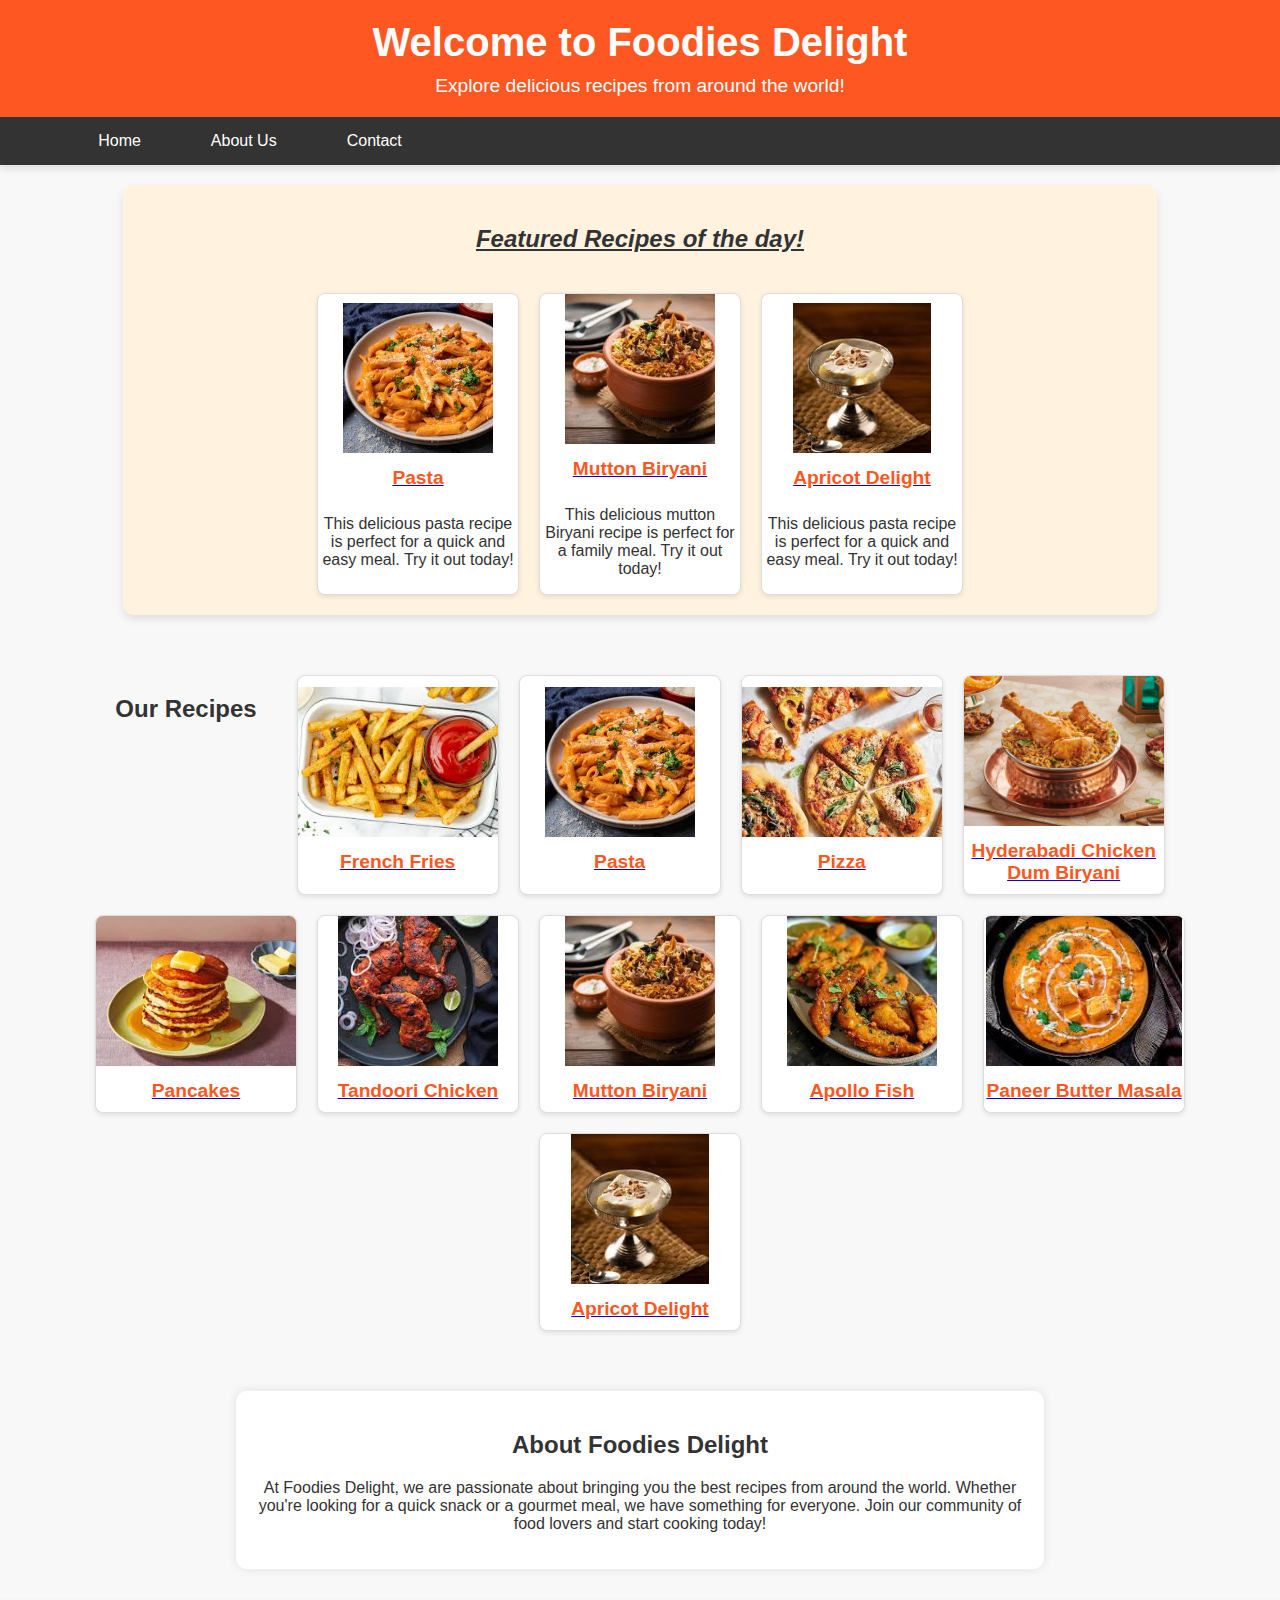
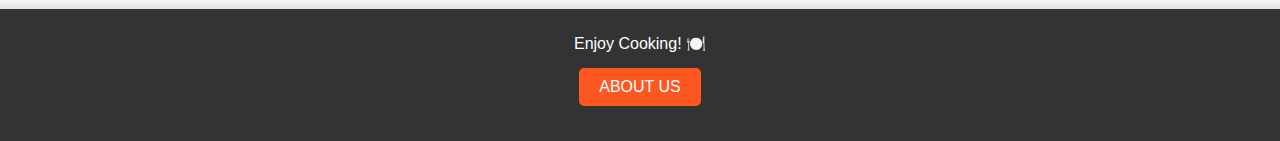
<file: index.html>
<!DOCTYPE html>
<html lang="en">
<head>
    <meta charset="UTF-8">
    <meta name="viewport" content="width=device-width, initial-scale=1.0">
    <title>Food Recipes</title>
    <link rel="stylesheet" href="style.css">
</head>
<body>
    <header>
        <h1>Welcome to Foodies Delight</h1>
        <p>Explore delicious recipes from around the world!</p>
    </header>

    <nav>
        <ul>
            <li><a href="index.html">Home</a></li>
            <li><a href="about.html">About Us</a></li>
            <li><a href="contact.html">Contact</a></li>
        </ul>
    </nav>

    <section class="featured-recipe">
        <h2><b><i><u>Featured Recipes of the day!</u></i></b></h2>
        <div class="recipe-item">
            <a href="pasta.html">
                <img src="pasta.jpeg" alt="Pasta">
                <h2>Pasta</h2>
            </a>
            <p>This delicious pasta recipe is perfect for a quick and easy meal. Try it out today!</p>
        </div>
        <div class="recipe-item">
            <a href="muttonbiryani.html">
                <img src="muttonbiryani.jpeg" alt="Mutton Biryani">
                <h2>Mutton Biryani</h2>
            </a>
            <p>This delicious mutton Biryani recipe is perfect for a family meal. Try it out today!</p>
        </div>
        <div class="recipe-item">
            <a href="apricotdelight.html">
                <img src="appricot.jpeg" alt="apricot Delight">
                <h2>Apricot Delight</h2>
            </a>
            <p>This delicious pasta recipe is perfect for a quick and easy meal. Try it out today!</p>
        </div>
    </section>

    <section class="recipe-list">
        <h2>Our Recipes</h2>
        <br>
        <div class="recipe-item"><a href="fries.html"><img src="fries.jpeg" alt="French Fries"><h2>French Fries</h2></a></div>
        <div class="recipe-item"><a href="pasta.html"><img src="pasta.jpeg" alt="Pasta"><h2>Pasta</h2></a></div>
        <div class="recipe-item"><a href="pizza.html"><img src="pizza.jpg" alt="Pizza"><h2>Pizza</h2></a></div>
        <div class="recipe-item"><a href="biryani.html"><img src="biryani.jpg" alt="Chicken Biryani"><h2>Hyderabadi Chicken Dum Biryani</h2></a></div>
        <div class="recipe-item"><a href="pancakes.html"><img src="pancakes.jpg" alt="Pancakes"><h2>Pancakes</h2></a></div>
        <div class="recipe-item"><a href="tandoori.html"><img src="tandoori.jpeg" alt="Tandoori Chicken"><h2>Tandoori Chicken</h2></a></div>
        <div class="recipe-item"><a href="muttonbiryani.html"><img src="muttonbiryani.jpeg" alt="Mutton Biryani"><h2>Mutton Biryani</h2></a></div>
        <div class="recipe-item"><a href="appolofish.html"><img src="appolofish.jpeg" alt="Apollo Fish"><h2>Apollo Fish</h2></a></div>
        <div class="recipe-item"><a href="paneerbuttermasala.html"><img src="paneerbuttermasala.jpeg" alt="Paneer Butter Masala"><h2>Paneer Butter Masala</h2></a></div>
        <div class="recipe-item"><a href="apricotdelight.html"><img src="appricot.jpeg" alt="Apricot Delight"><h2>Apricot Delight</h2></a></div>
    </section>

    <section class="website-info">
        <h2>About Foodies Delight</h2>
        <p>At Foodies Delight, we are passionate about bringing you the best recipes from around the world. Whether you're looking for a quick snack or a gourmet meal, we have something for everyone. Join our community of food lovers and start cooking today!</p>
    </section>

    <footer>
        <p>Enjoy Cooking! 🍽️</p>
        <p><a href="about.html" class="button">ABOUT US</a></p>
    </footer>
</body>
</html>
</file>
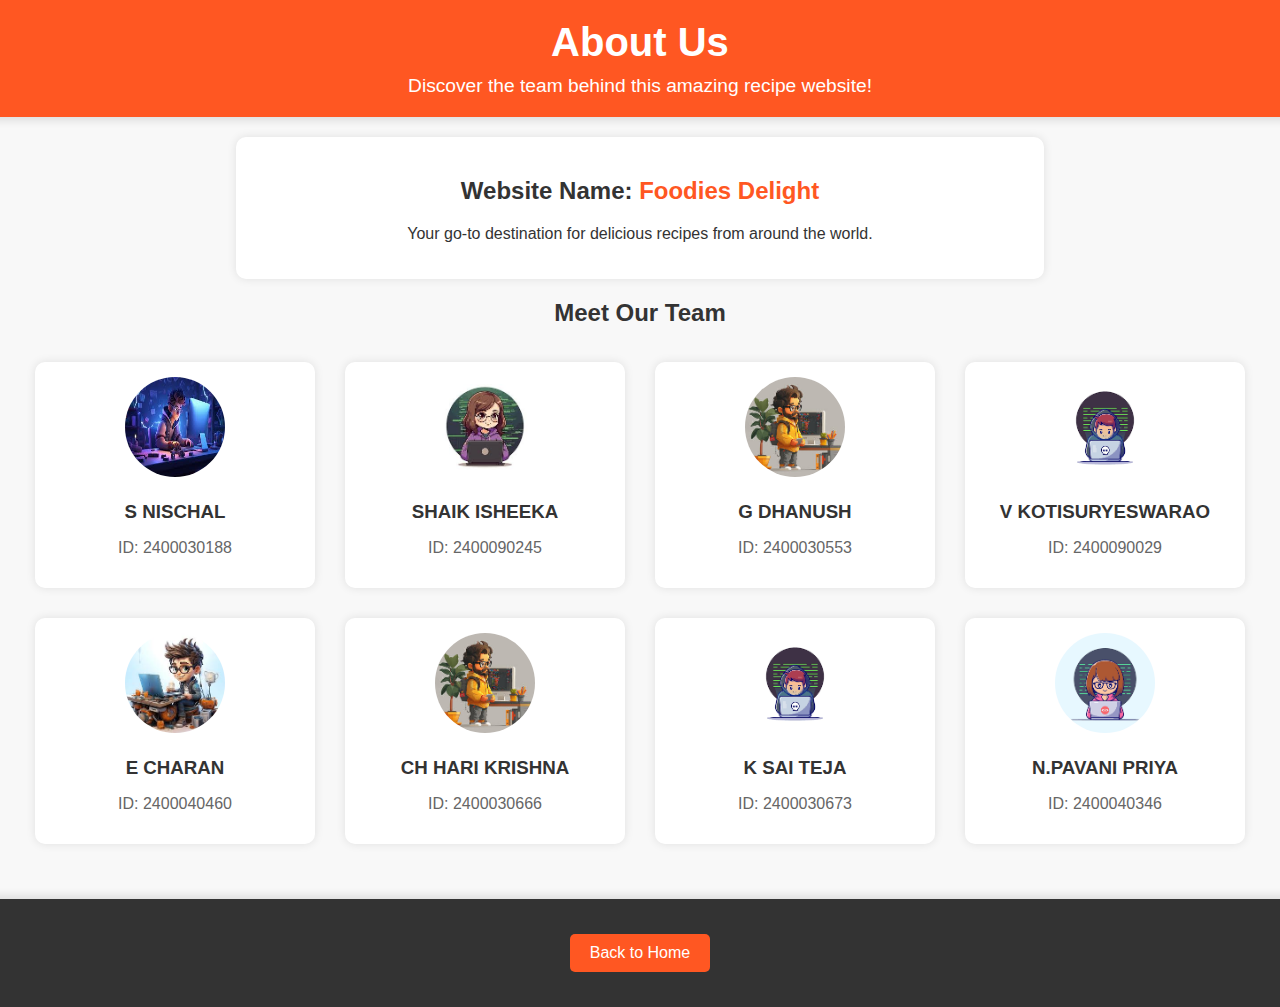
<file: about.html>
<!DOCTYPE html>
<html lang="en">
<head>
    <meta charset="UTF-8">
    <meta name="viewport" content="width=device-width, initial-scale=1.0">
    <title>About Us - Recipe Website</title>
    <link rel="stylesheet" href="style.css">
</head>
<body>

    <header>
        <h1>About Us</h1>
        <p>Discover the team behind this amazing recipe website!</p>
    </header>

    <section class="about-container">
        <div class="website-info">
            <h2>Website Name: <span>Foodies Delight</span></h2>
            <p>Your go-to destination for delicious recipes from around the world.</p>
        </div>

        <h2>Meet Our Team</h2>

        <div class="team">
            <div class="developer">
                <img src="dev1.jpeg" alt="Developer 1">
                <h3>S NISCHAL</h3>
                <p>ID: 2400030188</p>
            </div>

            <div class="developer">
                <img src="dev6.jpeg" alt="Developer 2">
                <h3>SHAIK ISHEEKA</h3>
                <p>ID: 2400090245</p>
            </div>

            <div class="developer">
                <img src="dev3.jpeg" alt="Developer 3">
                <h3> G DHANUSH</h3>
                <p>ID: 2400030553</p>
            </div>

            <div class="developer">
                <img src="dev4.png" alt="Developer 4">
                <h3>V KOTISURYESWARAO</h3>
                <p>ID: 2400090029</p>
            </div>

            <div class="developer">
                <img src="dev 5.jpeg" alt="Developer 5">
                <h3>E CHARAN</h3>
                <p>ID: 2400040460</p>
            </div>
            <div class="developer">
                <img src="dev3.jpeg" alt="Developer 5">
                <h3>CH HARI KRISHNA</h3>
                <p>ID: 2400030666</p>
            </div>
            <div class="developer">
                <img src="dev4.png" alt="Developer 4">
                <h3>K SAI TEJA</h3>
                <p>ID: 2400030673</p>
            </div>

            <div class="developer">
                <img src="dev2.png" alt="Developer 6">
                <h3>N.PAVANI PRIYA</h3>
                <p>ID: 2400040346</p>
            </div>
        </div>
    </section>

    <footer>
        <p><a href="index.html" class="button">Back to Home</a></p>
    </footer>

</body>
</html>
</file>
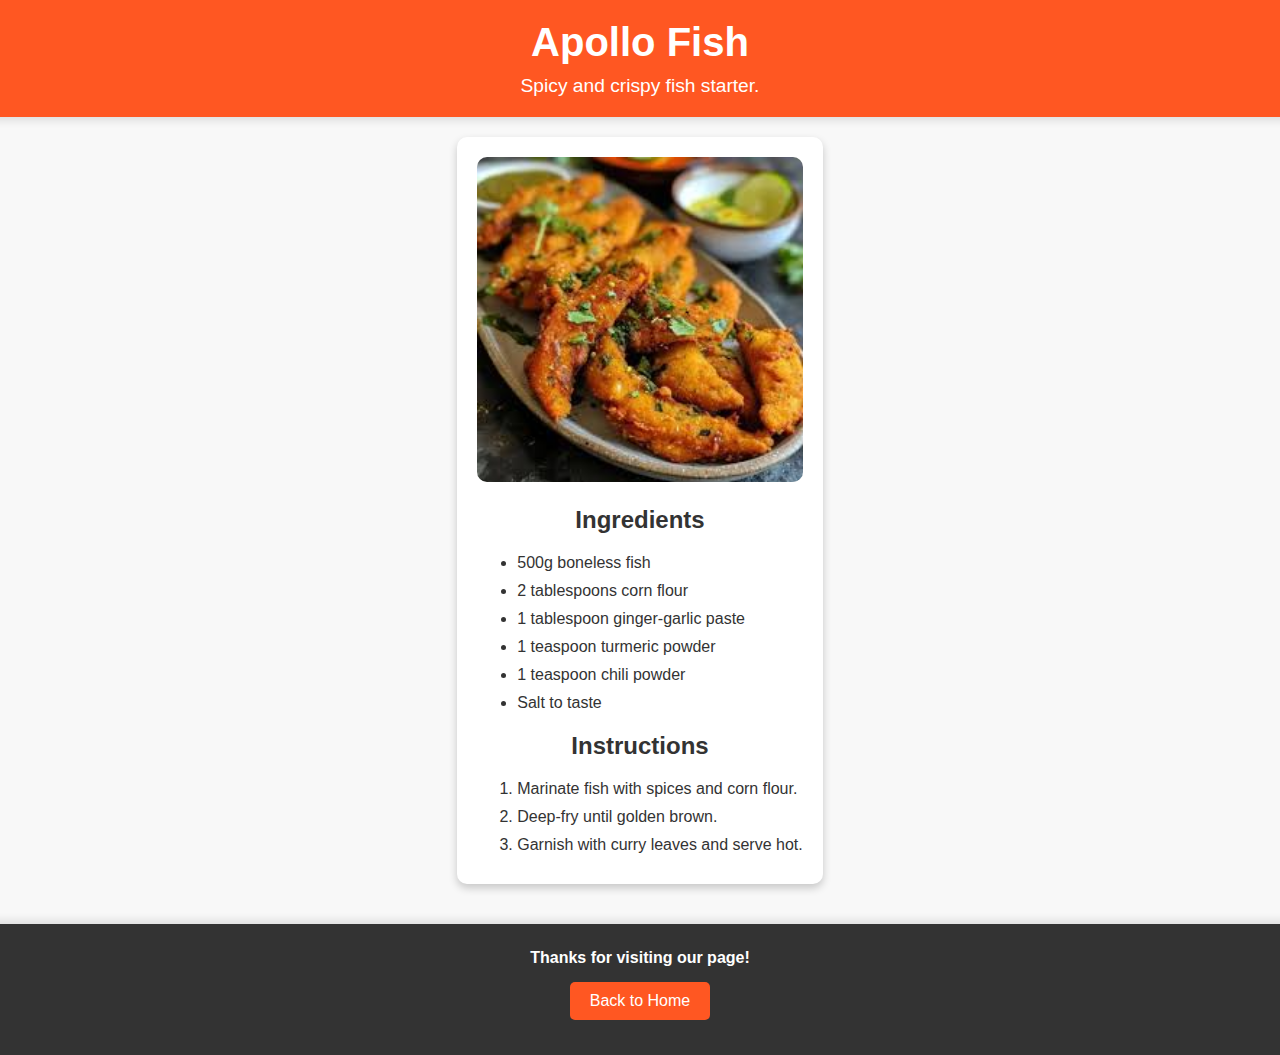
<file: appolofish.html>
<!DOCTYPE html>
<html lang="en">
<head>
    <meta charset="UTF-8">
    <meta name="viewport" content="width=device-width, initial-scale=1.0">
    <title>Apollo Fish Recipe</title>
    <link rel="stylesheet" href="style.css">
</head>
<body>

    <header>
        <h1>Apollo Fish</h1>
        <p>Spicy and crispy fish starter.</p>
    </header>

    <section class="recipe-container">
        <img src="appolofish.jpeg" alt="Apollo Fish" class="recipe-img">

        <h2>Ingredients</h2>
        <ul>
            <li>500g boneless fish</li>
            <li>2 tablespoons corn flour</li>
            <li>1 tablespoon ginger-garlic paste</li>
            <li>1 teaspoon turmeric powder</li>
            <li>1 teaspoon chili powder</li>
            <li>Salt to taste</li>
        </ul>

        <h2>Instructions</h2>
        <ol>
            <li>Marinate fish with spices and corn flour.</li>
            <li>Deep-fry until golden brown.</li>
            <li>Garnish with curry leaves and serve hot.</li>
        </ol>
    </section>

    <footer>
        <p><b>Thanks for visiting our page!</b></p>
        <p><a href="index.html" class="button">Back to Home</a></p>
    </footer>

</body>
</html>
</file>
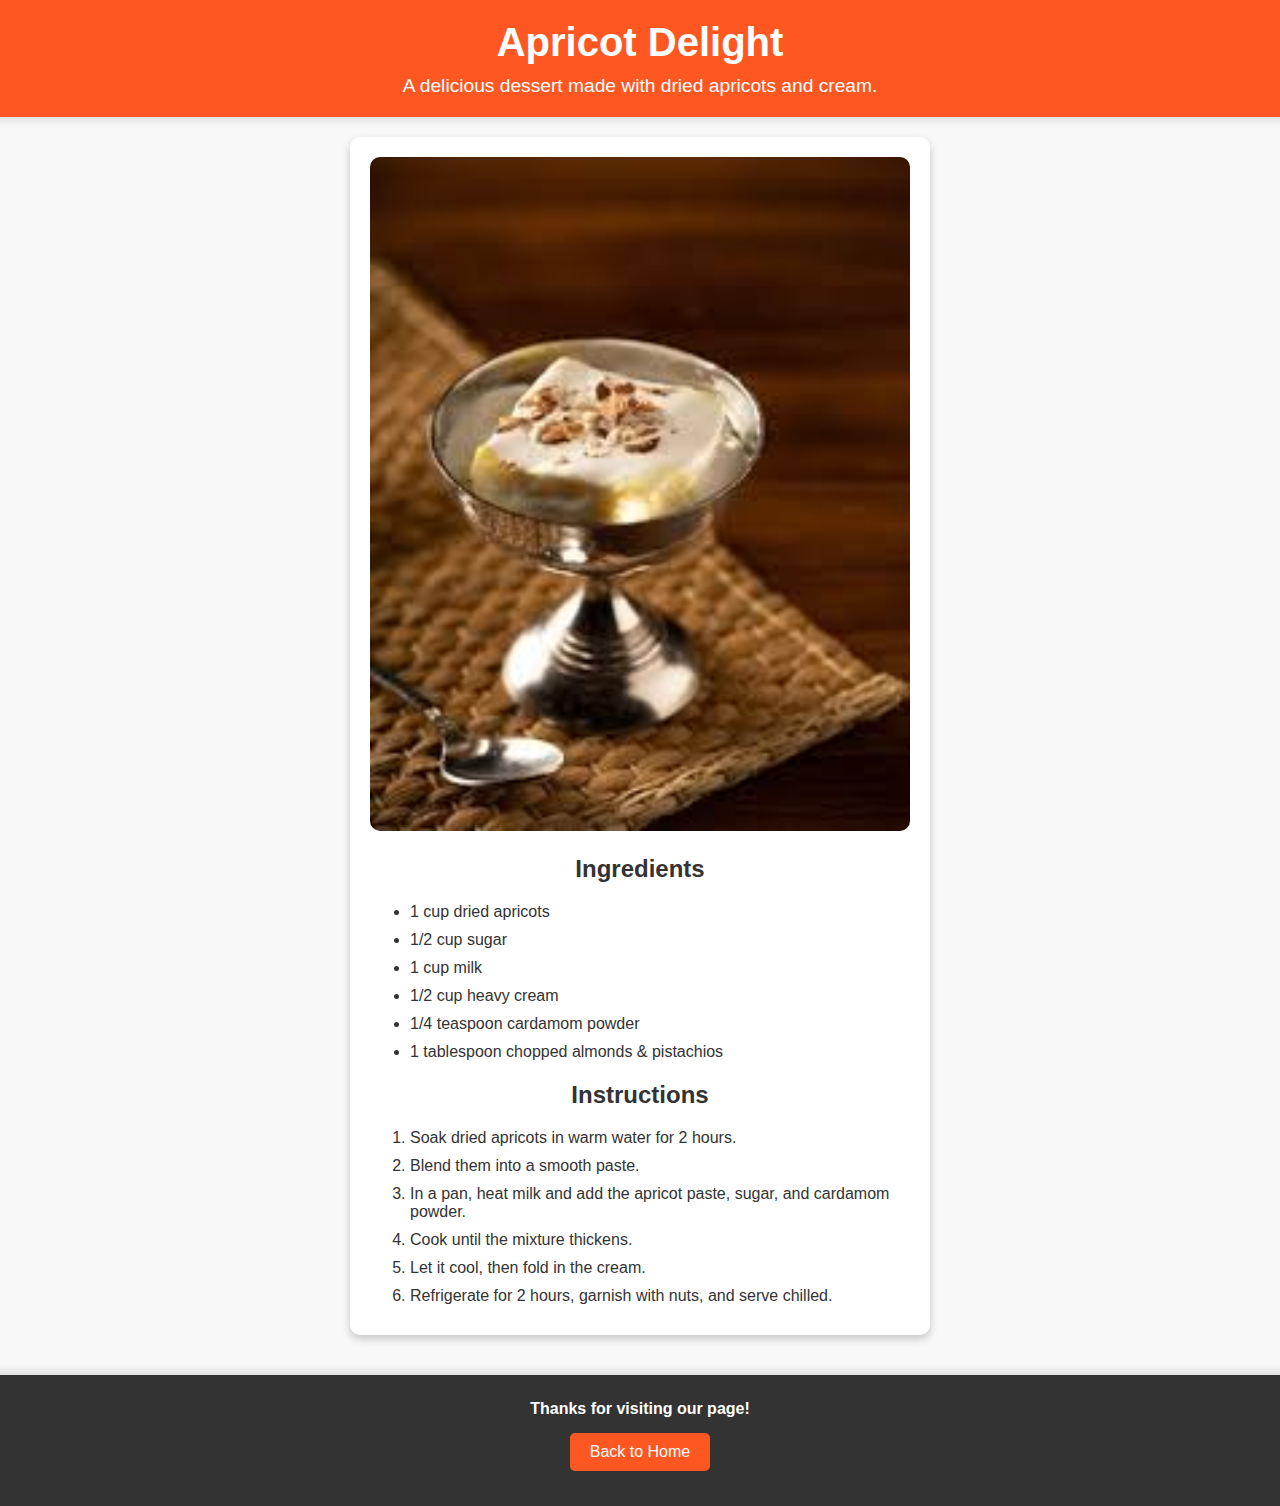
<file: apricotdelight.html>
<!DOCTYPE html>
<html lang="en">
<head>
    <meta charset="UTF-8">
    <meta name="viewport" content="width=device-width, initial-scale=1.0">
    <title>Apricot Delight Recipe</title>
    <link rel="stylesheet" href="style.css">
</head>
<body>

    <header>
        <h1>Apricot Delight</h1>
        <p>A delicious dessert made with dried apricots and cream.</p>
    </header>

    <section class="recipe-container">
        <img src="appricot.jpeg" alt="Apricot Delight" class="recipe-img">

        <h2>Ingredients</h2>
        <ul>
            <li>1 cup dried apricots</li>
            <li>1/2 cup sugar</li>
            <li>1 cup milk</li>
            <li>1/2 cup heavy cream</li>
            <li>1/4 teaspoon cardamom powder</li>
            <li>1 tablespoon chopped almonds & pistachios</li>
        </ul>

        <h2>Instructions</h2>
        <ol>
            <li>Soak dried apricots in warm water for 2 hours.</li>
            <li>Blend them into a smooth paste.</li>
            <li>In a pan, heat milk and add the apricot paste, sugar, and cardamom powder.</li>
            <li>Cook until the mixture thickens.</li>
            <li>Let it cool, then fold in the cream.</li>
            <li>Refrigerate for 2 hours, garnish with nuts, and serve chilled.</li>
        </ol>
    </section>

    <footer>
        <p><b>Thanks for visiting our page!</b></p>
        <p><a href="index.html" class="button">Back to Home</a></p>
    </footer>

</body>
</html>
</file>
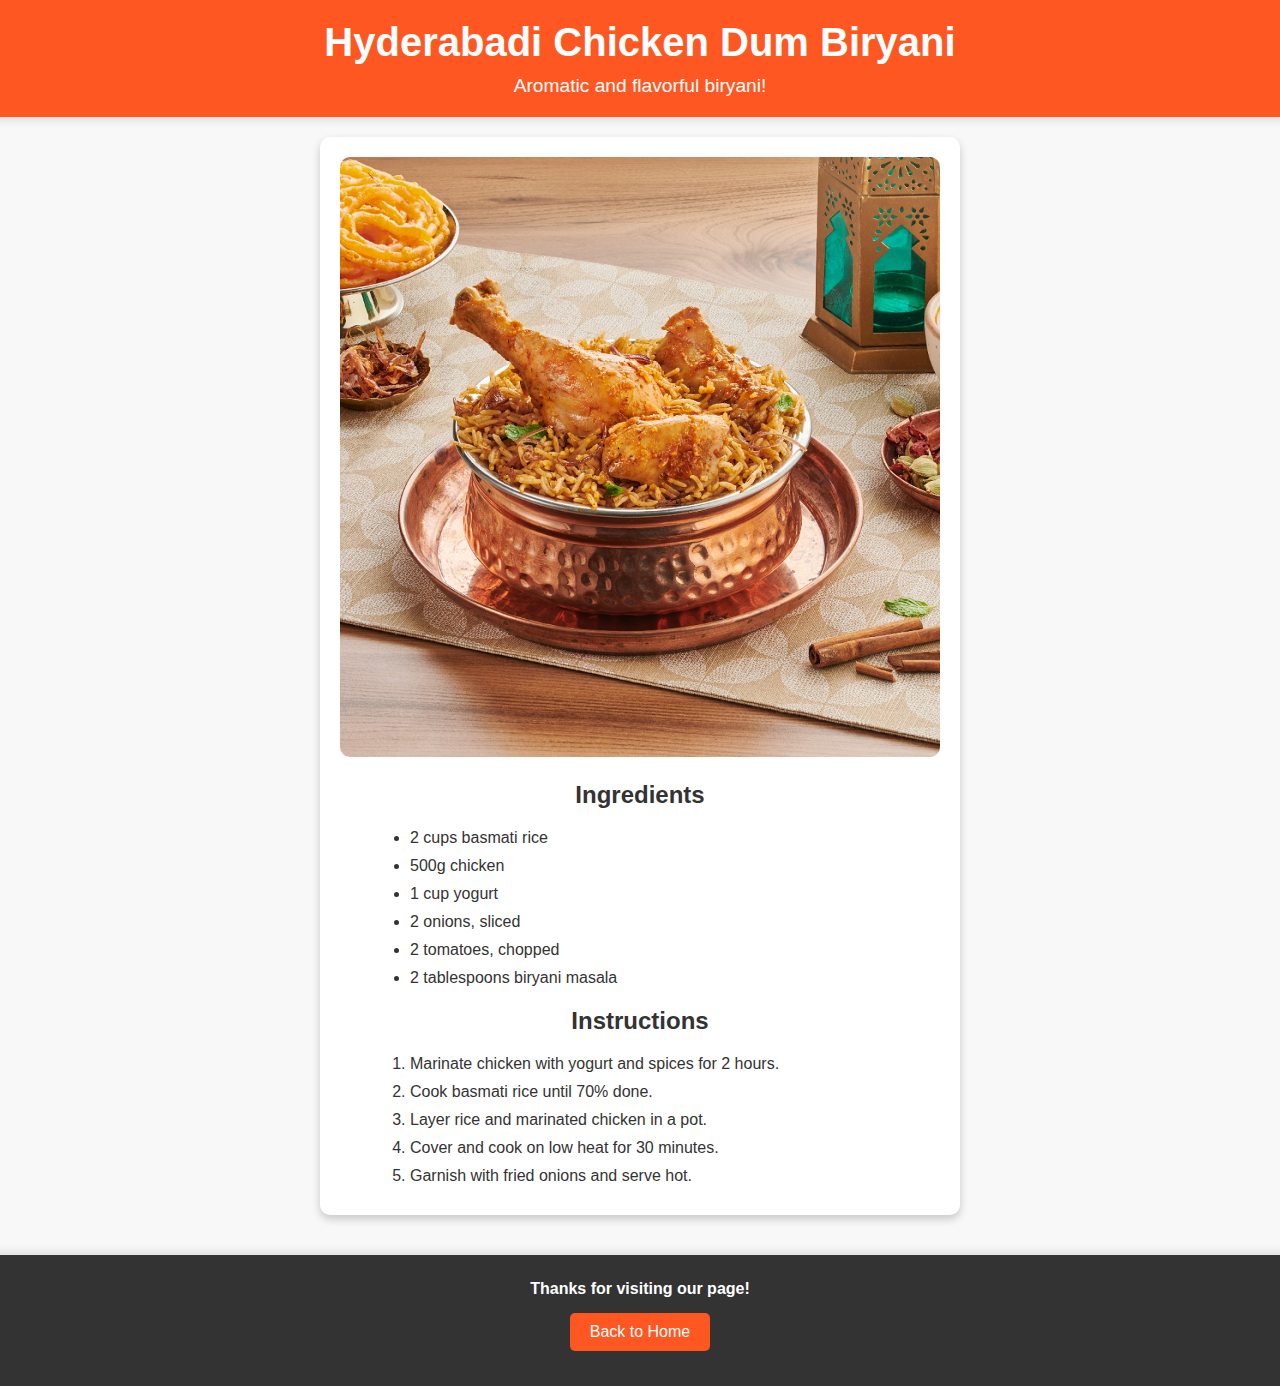
<file: biryani.html>
<!DOCTYPE html>
<html lang="en">
<head>
    <meta charset="UTF-8">
    <meta name="viewport" content="width=device-width, initial-scale=1.0">
    <title>Hyderabadi Chicken Dum Biryani Recipe</title>
    <link rel="stylesheet" href="style.css">
</head>
<body>

    <header>
        <h1>Hyderabadi Chicken Dum Biryani</h1>
        <p>Aromatic and flavorful biryani!</p>
    </header>

    <section class="recipe-container">
        <img src="biryani.jpg" alt="Biryani" class="recipe-img">

        <h2>Ingredients</h2>
        <ul>
            <li>2 cups basmati rice</li>
            <li>500g chicken</li>
            <li>1 cup yogurt</li>
            <li>2 onions, sliced</li>
            <li>2 tomatoes, chopped</li>
            <li>2 tablespoons biryani masala</li>
        </ul>

        <h2>Instructions</h2>
        <ol>
            <li>Marinate chicken with yogurt and spices for 2 hours.</li>
            <li>Cook basmati rice until 70% done.</li>
            <li>Layer rice and marinated chicken in a pot.</li>
            <li>Cover and cook on low heat for 30 minutes.</li>
            <li>Garnish with fried onions and serve hot.</li>
        </ol>
    </section>

    <footer>
        <p><b>Thanks for visiting our page!</b></p>
        <p><a href="index.html" class="button">Back to Home</a></p>
    </footer>

</body>
</html>
</file>
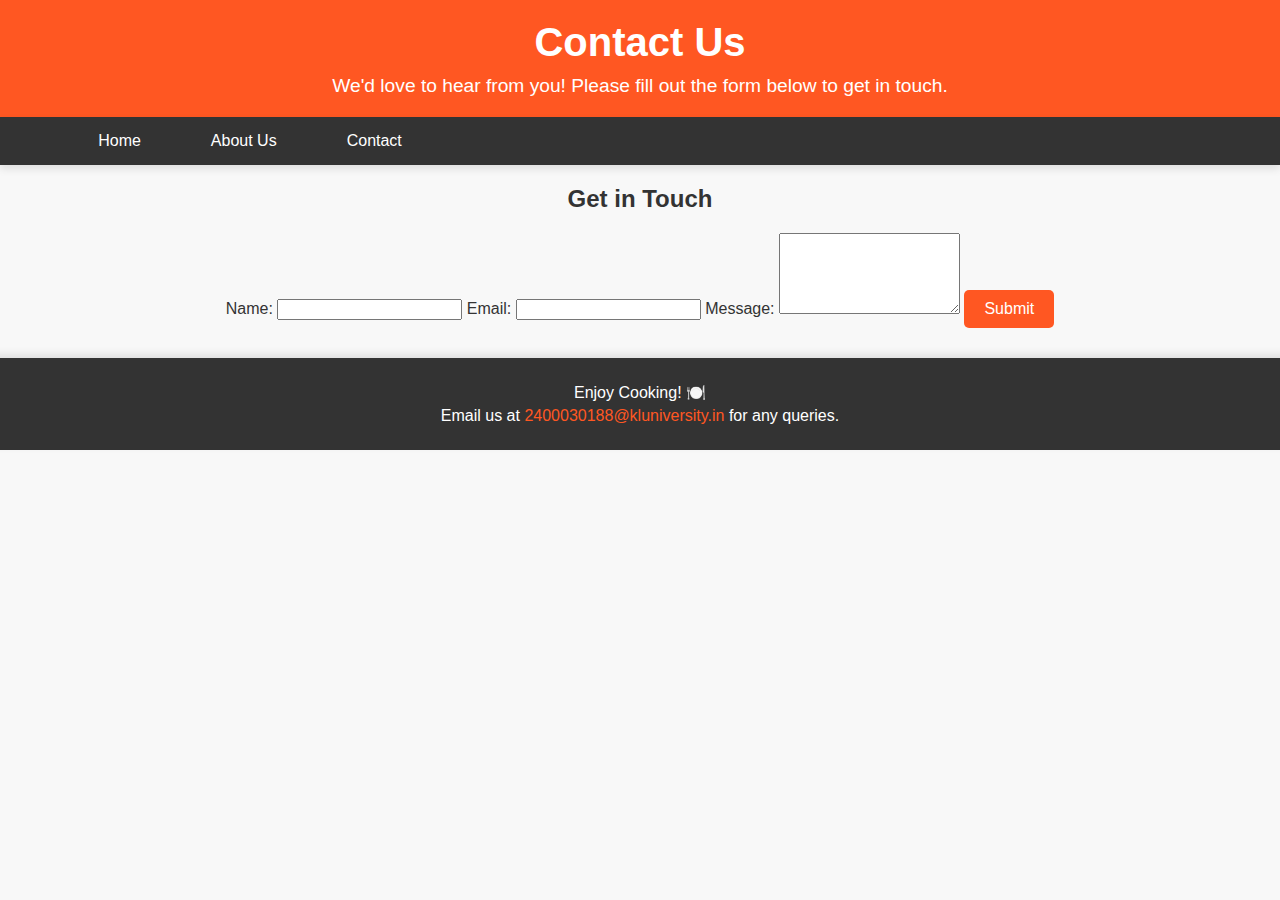
<file: contact.html>
<!DOCTYPE html>
<html lang="en">
<head>
    <meta charset="UTF-8">
    <meta name="viewport" content="width=device-width, initial-scale=1.0">
    <title>Contact Us - Foodies Delight</title>
    <link rel="stylesheet" href="style.css">
    <script>
        function handleSubmit(event) {
            event.preventDefault();
            document.getElementById('status').innerText = 'Form submitted successfully!';
            document.getElementById('status').style.display = 'block';
        }
    </script>
</head>
<body>
    <header>
        <h1>Contact Us</h1>
        <p>We'd love to hear from you! Please fill out the form below to get in touch.</p>
    </header>

    <nav>
        <ul>
            <li><a href="index.html">Home</a></li>
            <li><a href="about.html">About Us</a></li>
            <li><a href="contact.html">Contact</a></li>
        </ul>
    </nav>

    <section class="contact-form">
        <h2>Get in Touch</h2>
        <form onsubmit="handleSubmit(event)">
            <label for="name">Name:</label>
            <input type="text" id="name" name="name" required>

            <label for="email">Email:</label>
            <input type="email" id="email" name="email" required>

            <label for="message">Message:</label>
            <textarea id="message" name="message" rows="5" required></textarea>

            <button type="submit" class="button">Submit</button>
        </form>
        <p id="status" class="status-message" style="display: none;"></p>
    </section>

    <footer>
        <p>Enjoy Cooking! 🍽️</p>
        <p>Email us at <a href="mailto:2400030188@kluniversity.in" class="email-link">2400030188@kluniversity.in</a> for any queries.</p>
    </footer>
</body>
</html>
</file>
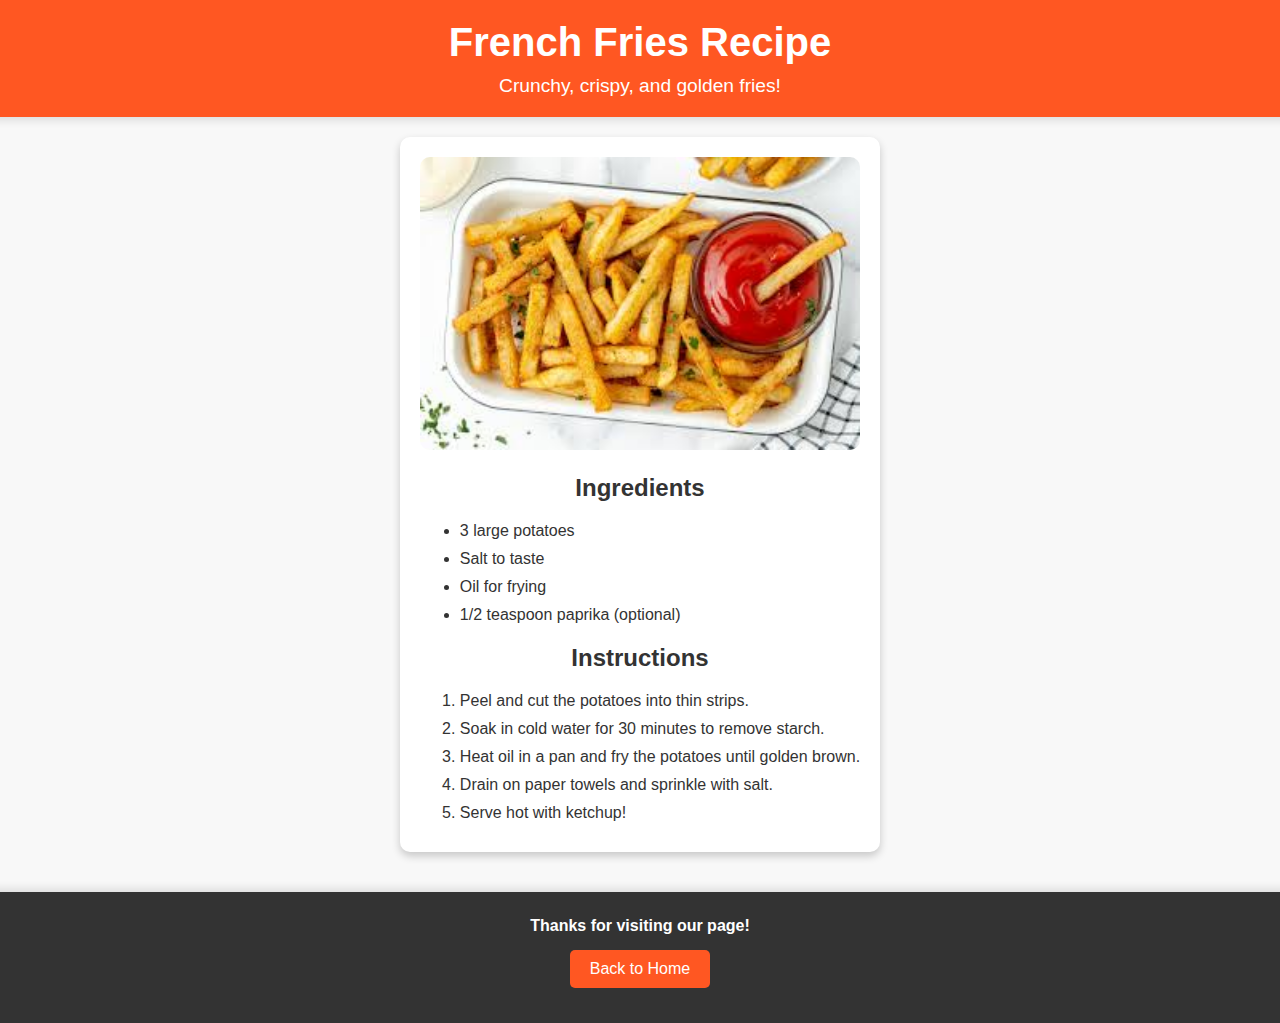
<file: fries.html>
<!DOCTYPE html>
<html lang="en">
<head>
    <meta charset="UTF-8">
    <meta name="viewport" content="width=device-width, initial-scale=1.0">
    <title>French Fries Recipe</title>
    <link rel="stylesheet" href="style.css">
</head>
<body>

    <header>
        <h1>French Fries Recipe</h1>
        <p>Crunchy, crispy, and golden fries!</p>
    </header>

    <section class="recipe-container">
        <img src="fries.jpeg" alt="French Fries" class="recipe-img">

        <h2>Ingredients</h2>
        <ul>
            <li>3 large potatoes</li>
            <li>Salt to taste</li>
            <li>Oil for frying</li>
            <li>1/2 teaspoon paprika (optional)</li>
        </ul>

        <h2>Instructions</h2>
        <ol>
            <li>Peel and cut the potatoes into thin strips.</li>
            <li>Soak in cold water for 30 minutes to remove starch.</li>
            <li>Heat oil in a pan and fry the potatoes until golden brown.</li>
            <li>Drain on paper towels and sprinkle with salt.</li>
            <li>Serve hot with ketchup!</li>
        </ol>
    </section>

    <footer>
        <p><b>Thanks for visiting our page!</b></p>
        <p><a href="index.html" class="button">Back to Home</a></p>
    </footer>

</body>
</html>
</file>
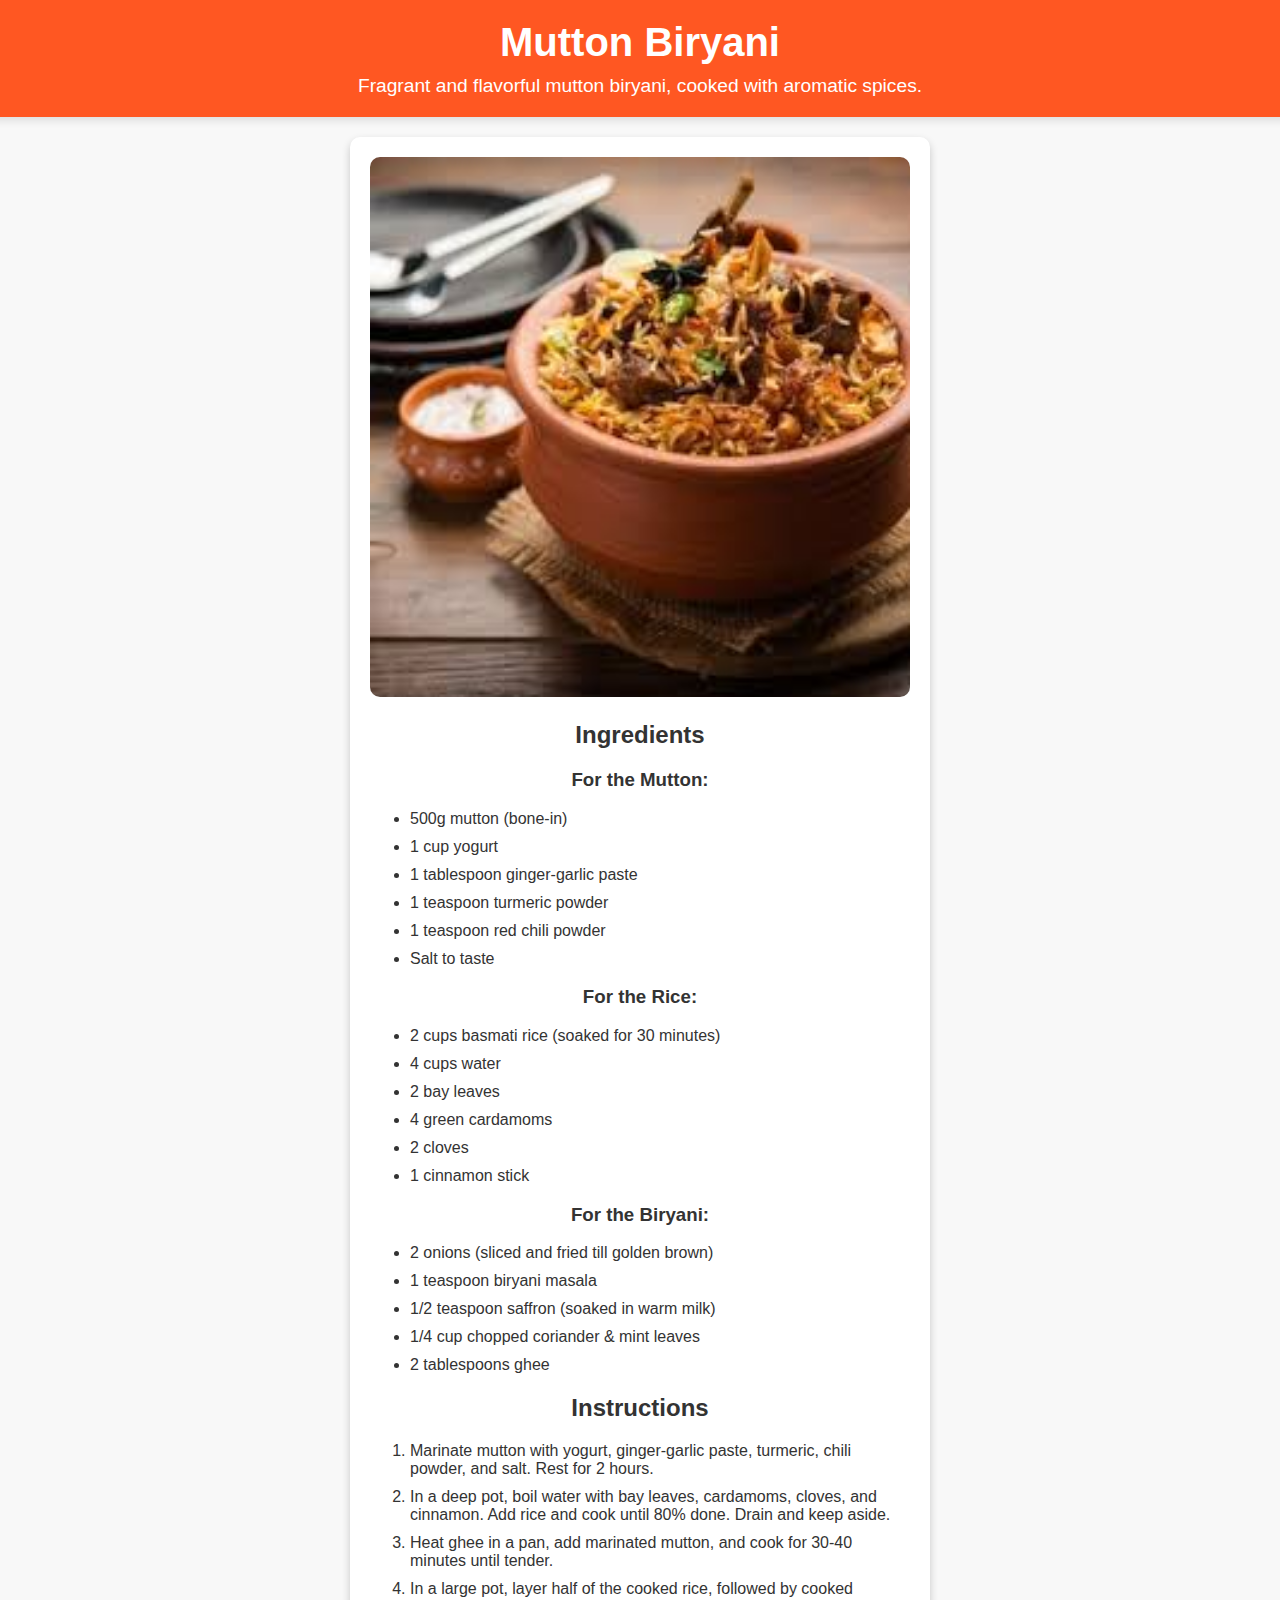
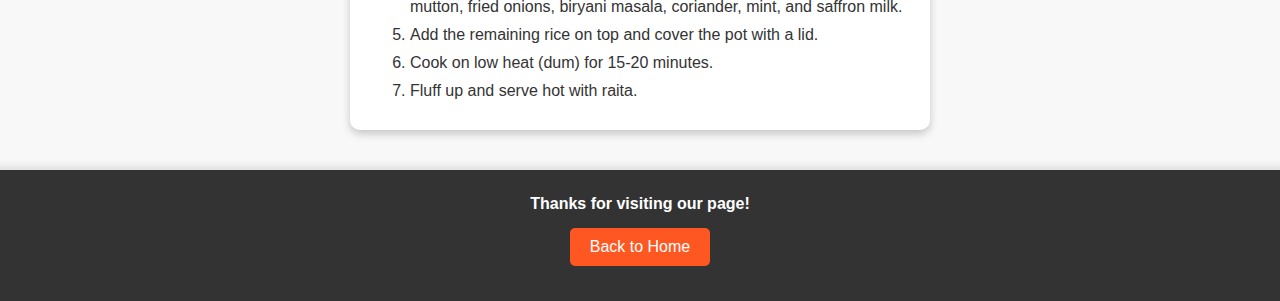
<file: muttonbiryani.html>
<!DOCTYPE html>
<html lang="en">
<head>
    <meta charset="UTF-8">
    <meta name="viewport" content="width=device-width, initial-scale=1.0">
    <title>Mutton Biryani Recipe</title>
    <link rel="stylesheet" href="style.css">
</head>
<body>

    <header>
        <h1>Mutton Biryani</h1>
        <p>Fragrant and flavorful mutton biryani, cooked with aromatic spices.</p>
    </header>

    <section class="recipe-container">
        <img src="muttonbiryani.jpeg" alt="Mutton Biryani" class="recipe-img">

        <h2>Ingredients</h2>
        <h3>For the Mutton:</h3>
        <ul>
            <li>500g mutton (bone-in)</li>
            <li>1 cup yogurt</li>
            <li>1 tablespoon ginger-garlic paste</li>
            <li>1 teaspoon turmeric powder</li>
            <li>1 teaspoon red chili powder</li>
            <li>Salt to taste</li>
        </ul>

        <h3>For the Rice:</h3>
        <ul>
            <li>2 cups basmati rice (soaked for 30 minutes)</li>
            <li>4 cups water</li>
            <li>2 bay leaves</li>
            <li>4 green cardamoms</li>
            <li>2 cloves</li>
            <li>1 cinnamon stick</li>
        </ul>

        <h3>For the Biryani:</h3>
        <ul>
            <li>2 onions (sliced and fried till golden brown)</li>
            <li>1 teaspoon biryani masala</li>
            <li>1/2 teaspoon saffron (soaked in warm milk)</li>
            <li>1/4 cup chopped coriander & mint leaves</li>
            <li>2 tablespoons ghee</li>
        </ul>

        <h2>Instructions</h2>
        <ol>
            <li>Marinate mutton with yogurt, ginger-garlic paste, turmeric, chili powder, and salt. Rest for 2 hours.</li>
            <li>In a deep pot, boil water with bay leaves, cardamoms, cloves, and cinnamon. Add rice and cook until 80% done. Drain and keep aside.</li>
            <li>Heat ghee in a pan, add marinated mutton, and cook for 30-40 minutes until tender.</li>
            <li>In a large pot, layer half of the cooked rice, followed by cooked mutton, fried onions, biryani masala, coriander, mint, and saffron milk.</li>
            <li>Add the remaining rice on top and cover the pot with a lid.</li>
            <li>Cook on low heat (dum) for 15-20 minutes.</li>
            <li>Fluff up and serve hot with raita.</li>
        </ol>
    </section>

    <footer>
        <p><b>Thanks for visiting our page!</b></p>
        <p><a href="index.html" class="button">Back to Home</a></p>
    </footer>

</body>
</html>
</file>
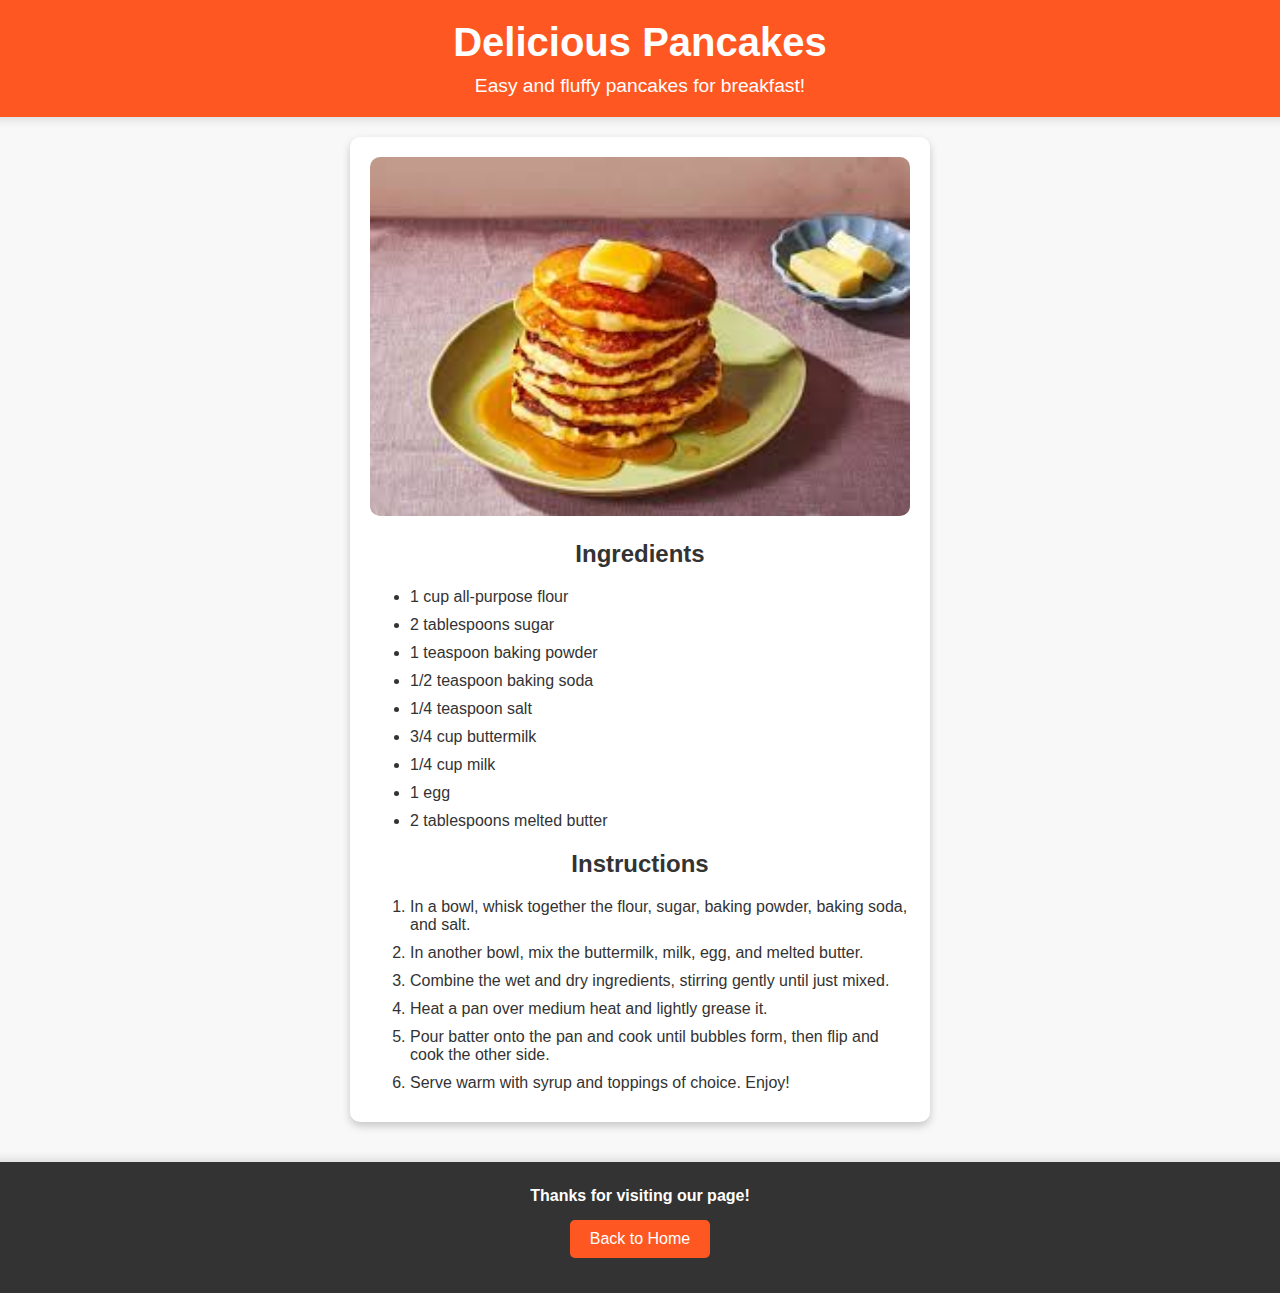
<file: pancakes.html>
<!DOCTYPE html>
<html lang="en">
<head>
    <meta charset="UTF-8">
    <meta name="viewport" content="width=device-width, initial-scale=1.0">
    <title>Delicious Pancakes Recipe</title>
    <link rel="stylesheet" href="style.css">
</head>
<body>

    <header>
        <h1>Delicious Pancakes</h1>
        <p>Easy and fluffy pancakes for breakfast!</p>
    </header>

    <section class="recipe-container">
        <img src="pancakes.jpg" alt="Pancakes" class="recipe-img">

        <h2>Ingredients</h2>
        <ul>
            <li>1 cup all-purpose flour</li>
            <li>2 tablespoons sugar</li>
            <li>1 teaspoon baking powder</li>
            <li>1/2 teaspoon baking soda</li>
            <li>1/4 teaspoon salt</li>
            <li>3/4 cup buttermilk</li>
            <li>1/4 cup milk</li>
            <li>1 egg</li>
            <li>2 tablespoons melted butter</li>
        </ul>

        <h2>Instructions</h2>
        <ol>
            <li>In a bowl, whisk together the flour, sugar, baking powder, baking soda, and salt.</li>
            <li>In another bowl, mix the buttermilk, milk, egg, and melted butter.</li>
            <li>Combine the wet and dry ingredients, stirring gently until just mixed.</li>
            <li>Heat a pan over medium heat and lightly grease it.</li>
            <li>Pour batter onto the pan and cook until bubbles form, then flip and cook the other side.</li>
            <li>Serve warm with syrup and toppings of choice. Enjoy!</li>
        </ol>
    </section>

    <footer>
        <p><b>Thanks for visiting our page!</b></p>
        <p><a href="index.html" class="button">Back to Home</a></p>
    </footer>

</body>
</html>
</file>
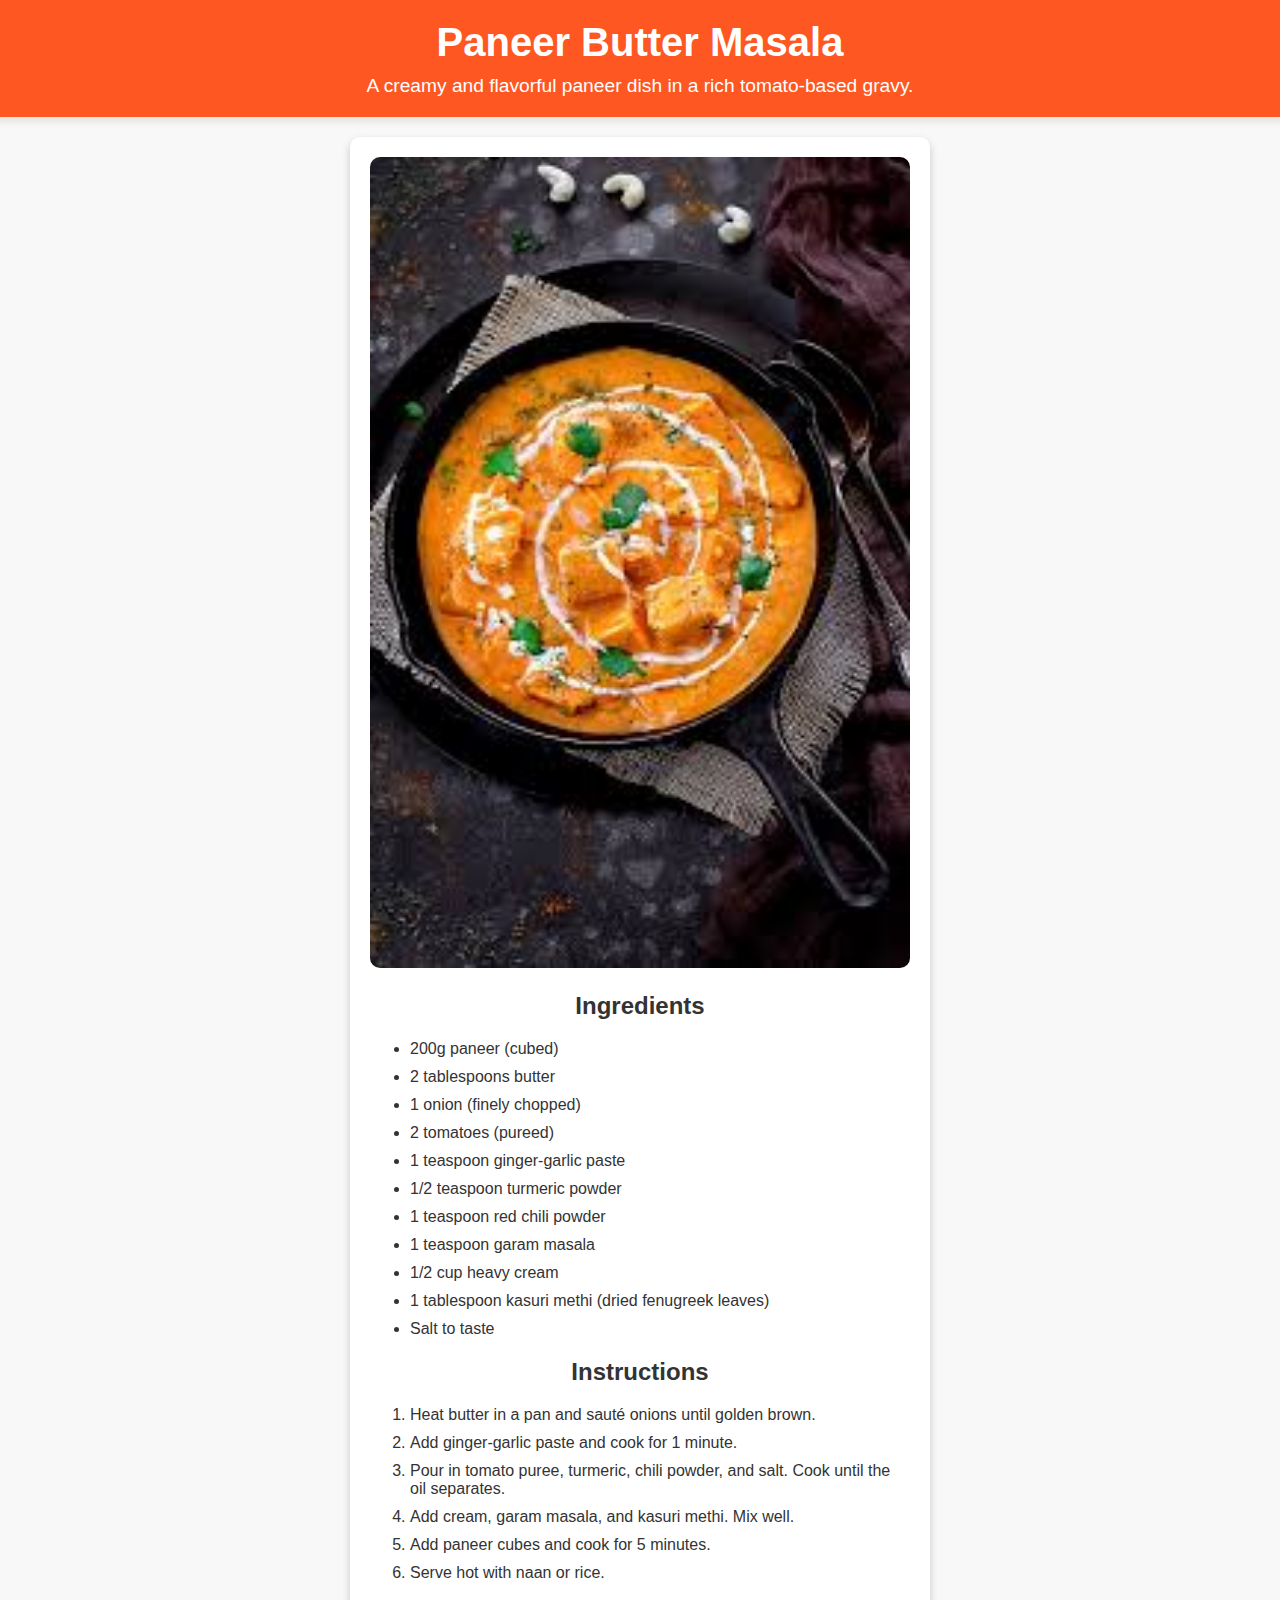
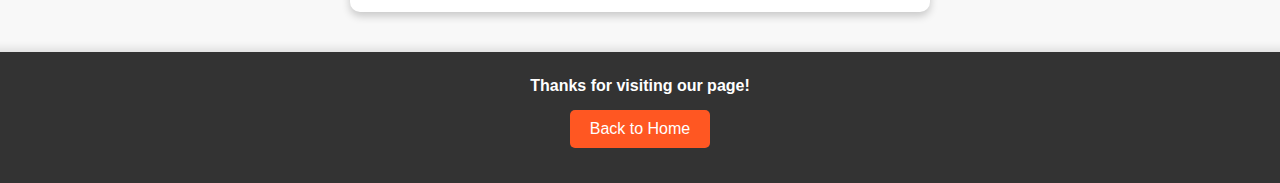
<file: paneerbuttermasala.html>
<!DOCTYPE html>
<html lang="en">
<head>
    <meta charset="UTF-8">
    <meta name="viewport" content="width=device-width, initial-scale=1.0">
    <title>Paneer Butter Masala Recipe</title>
    <link rel="stylesheet" href="style.css">
</head>
<body>

    <header>
        <h1>Paneer Butter Masala</h1>
        <p>A creamy and flavorful paneer dish in a rich tomato-based gravy.</p>
    </header>

    <section class="recipe-container">
        <img src="paneerbuttermasala.jpeg" alt="Paneer Butter Masala" class="recipe-img">

        <h2>Ingredients</h2>
        <ul>
            <li>200g paneer (cubed)</li>
            <li>2 tablespoons butter</li>
            <li>1 onion (finely chopped)</li>
            <li>2 tomatoes (pureed)</li>
            <li>1 teaspoon ginger-garlic paste</li>
            <li>1/2 teaspoon turmeric powder</li>
            <li>1 teaspoon red chili powder</li>
            <li>1 teaspoon garam masala</li>
            <li>1/2 cup heavy cream</li>
            <li>1 tablespoon kasuri methi (dried fenugreek leaves)</li>
            <li>Salt to taste</li>
        </ul>

        <h2>Instructions</h2>
        <ol>
            <li>Heat butter in a pan and sauté onions until golden brown.</li>
            <li>Add ginger-garlic paste and cook for 1 minute.</li>
            <li>Pour in tomato puree, turmeric, chili powder, and salt. Cook until the oil separates.</li>
            <li>Add cream, garam masala, and kasuri methi. Mix well.</li>
            <li>Add paneer cubes and cook for 5 minutes.</li>
            <li>Serve hot with naan or rice.</li>
        </ol>
    </section>

    <footer>
        <p><b>Thanks for visiting our page!</b></p>
        <p><a href="index.html" class="button">Back to Home</a></p>
    </footer>

</body>
</html>
</file>
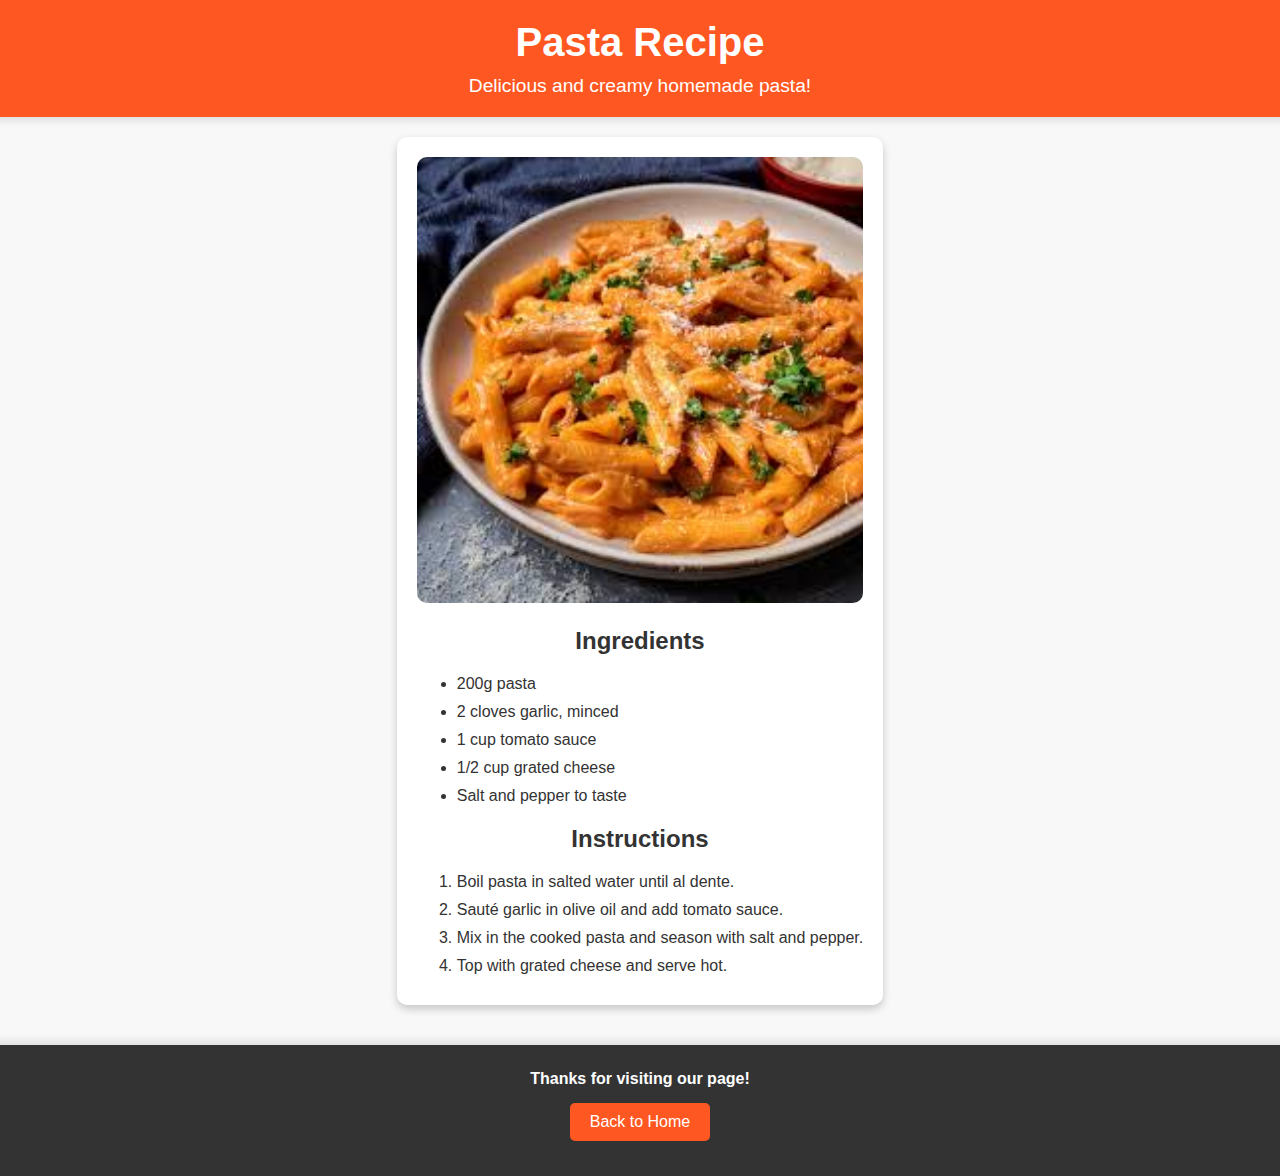
<file: pasta.html>
<!DOCTYPE html>
<html lang="en">
<head>
    <meta charset="UTF-8">
    <meta name="viewport" content="width=device-width, initial-scale=1.0">
    <title>Pasta Recipe</title>
    <link rel="stylesheet" href="style.css">
</head>
<body>

    <header>
        <h1>Pasta Recipe</h1>
        <p>Delicious and creamy homemade pasta!</p>
    </header>

    <section class="recipe-container">
        <img src="pasta.jpeg" alt="Pasta" class="recipe-img">

        <h2>Ingredients</h2>
        <ul>
            <li>200g pasta</li>
            <li>2 cloves garlic, minced</li>
            <li>1 cup tomato sauce</li>
            <li>1/2 cup grated cheese</li>
            <li>Salt and pepper to taste</li>
        </ul>

        <h2>Instructions</h2>
        <ol>
            <li>Boil pasta in salted water until al dente.</li>
            <li>Sauté garlic in olive oil and add tomato sauce.</li>
            <li>Mix in the cooked pasta and season with salt and pepper.</li>
            <li>Top with grated cheese and serve hot.</li>
        </ol>
    </section>

    <footer>
        <p><b>Thanks for visiting our page!</b></p>
        <p><a href="index.html" class="button">Back to Home</a></p>
        
    </footer>

</body>
</html>
</file>
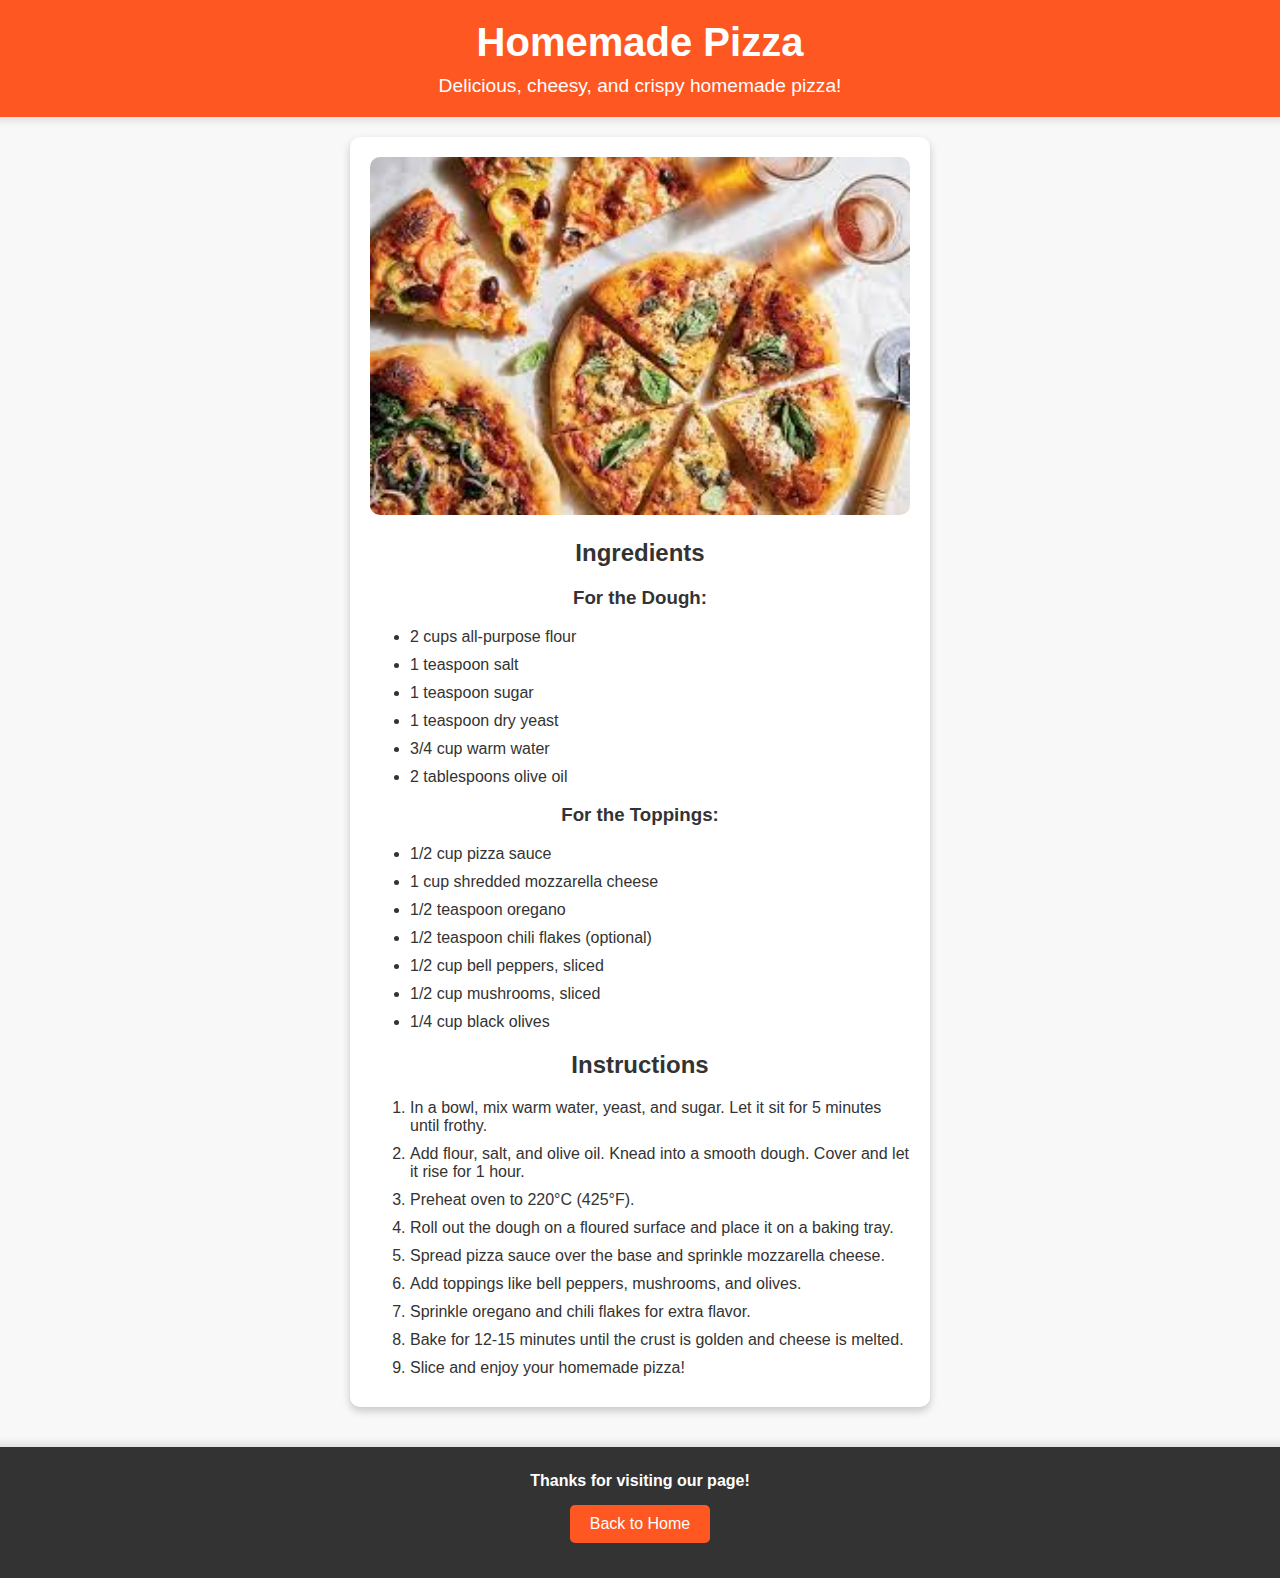
<file: pizza.html>
<!DOCTYPE html>
<html lang="en">
<head>
    <meta charset="UTF-8">
    <meta name="viewport" content="width=device-width, initial-scale=1.0">
    <title>Homemade Pizza Recipe</title>
    <link rel="stylesheet" href="style.css">
</head>
<body>

    <header>
        <h1>Homemade Pizza</h1>
        <p>Delicious, cheesy, and crispy homemade pizza!</p>
    </header>

    <section class="recipe-container">
        <img src="pizza.jpg" alt="Pizza" class="recipe-img">

        <h2>Ingredients</h2>
        <h3>For the Dough:</h3>
        <ul>
            <li>2 cups all-purpose flour</li>
            <li>1 teaspoon salt</li>
            <li>1 teaspoon sugar</li>
            <li>1 teaspoon dry yeast</li>
            <li>3/4 cup warm water</li>
            <li>2 tablespoons olive oil</li>
        </ul>

        <h3>For the Toppings:</h3>
        <ul>
            <li>1/2 cup pizza sauce</li>
            <li>1 cup shredded mozzarella cheese</li>
            <li>1/2 teaspoon oregano</li>
            <li>1/2 teaspoon chili flakes (optional)</li>
            <li>1/2 cup bell peppers, sliced</li>
            <li>1/2 cup mushrooms, sliced</li>
            <li>1/4 cup black olives</li>
        </ul>

        <h2>Instructions</h2>
        <ol>
            <li>In a bowl, mix warm water, yeast, and sugar. Let it sit for 5 minutes until frothy.</li>
            <li>Add flour, salt, and olive oil. Knead into a smooth dough. Cover and let it rise for 1 hour.</li>
            <li>Preheat oven to 220°C (425°F).</li>
            <li>Roll out the dough on a floured surface and place it on a baking tray.</li>
            <li>Spread pizza sauce over the base and sprinkle mozzarella cheese.</li>
            <li>Add toppings like bell peppers, mushrooms, and olives.</li>
            <li>Sprinkle oregano and chili flakes for extra flavor.</li>
            <li>Bake for 12-15 minutes until the crust is golden and cheese is melted.</li>
            <li>Slice and enjoy your homemade pizza!</li>
        </ol>
    </section>

    <footer>
        <p><b>Thanks for visiting our page!</b></p>
        <p><a href="index.html" class="button">Back to Home</a></p>
    </footer>

</body>
</html>
</file>
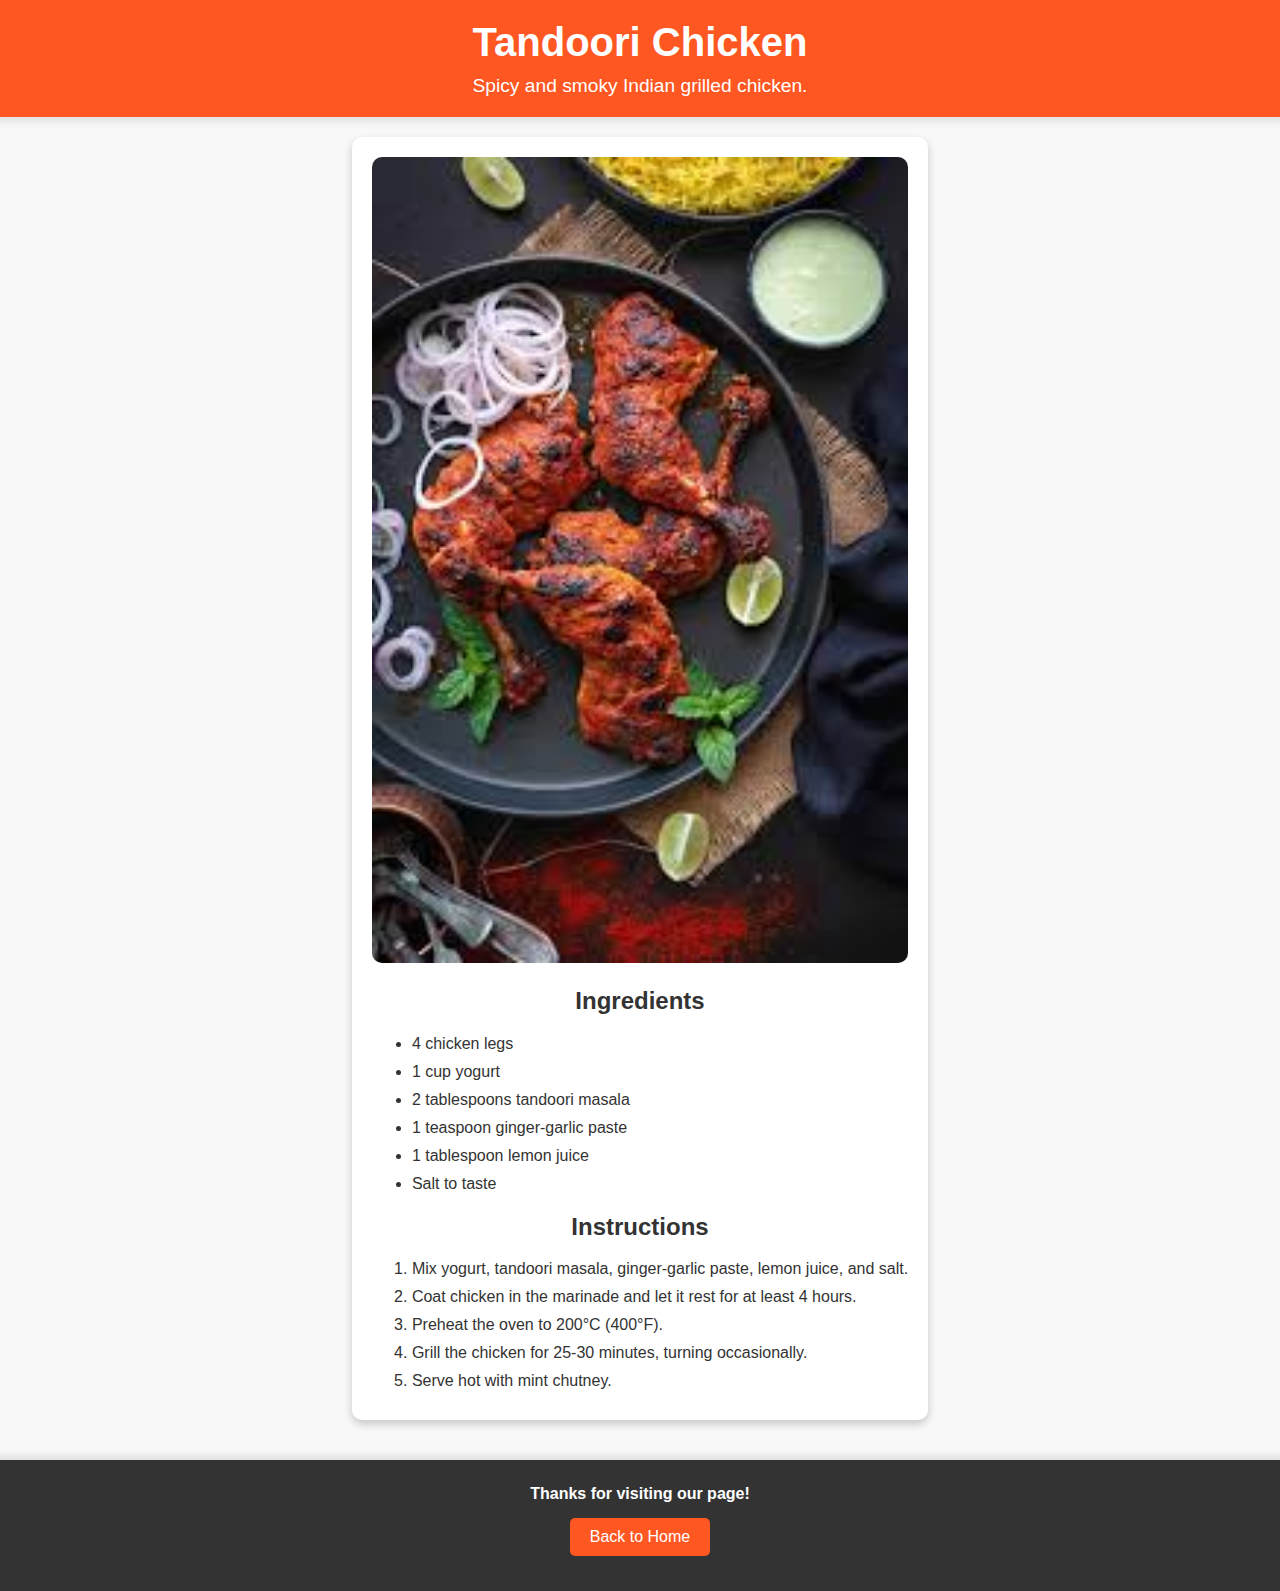
<file: tandoori.html>
<!DOCTYPE html>
<html lang="en">
<head>
    <meta charset="UTF-8">
    <meta name="viewport" content="width=device-width, initial-scale=1.0">
    <title>Tandoori Chicken Recipe</title>
    <link rel="stylesheet" href="style.css">
</head>
<body>

    <header>
        <h1>Tandoori Chicken</h1>
        <p>Spicy and smoky Indian grilled chicken.</p>
    </header>

    <section class="recipe-container">
        <img src="tandoori.jpeg" alt="Tandoori Chicken" class="recipe-img">

        <h2>Ingredients</h2>
        <ul>
            <li>4 chicken legs</li>
            <li>1 cup yogurt</li>
            <li>2 tablespoons tandoori masala</li>
            <li>1 teaspoon ginger-garlic paste</li>
            <li>1 tablespoon lemon juice</li>
            <li>Salt to taste</li>
        </ul>

        <h2>Instructions</h2>
        <ol>
            <li>Mix yogurt, tandoori masala, ginger-garlic paste, lemon juice, and salt.</li>
            <li>Coat chicken in the marinade and let it rest for at least 4 hours.</li>
            <li>Preheat the oven to 200°C (400°F).</li>
            <li>Grill the chicken for 25-30 minutes, turning occasionally.</li>
            <li>Serve hot with mint chutney.</li>
        </ol>
    </section>

    <footer>
        <p><b>Thanks for visiting our page!</b></p>
        <p><a href="index.html" class="button">Back to Home</a></p>
    </footer>

</body>
</html>
</file>
<file: style.css>
body {
    display: flex;
    flex-direction: column;
    align-items: center;
    margin: 0;
    font-family: Arial, sans-serif;
    padding: 0;
    text-align: center;
    background: #f8f8f8;
    color: #333;
}

header {
    background: #ff5722;
    color: white;
    padding: 20px;
    text-align: center;
    width: 100%;
    box-shadow: 0 4px 8px rgba(0, 0, 0, 0.1);
}

header h1 {
    margin: 0;
    font-size: 2.5em;
}

header p {
    margin: 10px 0 0;
    font-size: 1.2em;
}

nav {
    background: #333;
    width: 100%;
    box-shadow: 0 4px 8px rgba(0, 0, 0, 0.1);
}

nav ul {
    list-style: none;
    padding: 0;
    margin: 0;
    display: flex;
    justify-content: center;
}

nav ul li {
    margin: 0 15px;
}

nav ul li a {
    color: white;
    text-decoration: none;
    padding: 15px 20px;
    display: block;
    transition: background 0.3s;
}

nav ul li a:hover {
    background: #ff5722;
}

.featured-recipe {
    background: #fff3e0;
    padding: 20px;
    margin: 20px auto;
    border-radius: 10px;
    box-shadow: 0 4px 8px rgba(0, 0, 0, 0.1);
    max-width: 800px;
}

.featured-recipe h2 {
    width: 100%;
    text-align: center;
    margin-bottom: 20px;
}

.recipe-container {
    background: white;
    margin: 20px auto;
    padding: 20px;
    max-width: 600px;
    border-radius: 10px;
    box-shadow: 0 4px 8px rgba(0, 0, 0, 0.2);
}

.recipe-img {
    width: 100%;
    border-radius: 10px;
    transition: transform 0.3s ease-in-out;
}

.recipe-img:hover {
    transform: scale(1.05);
}

ul, ol {
    text-align: left;
    max-width: 500px;
    margin: auto;
}

li {
    margin: 10px 0;
}

footer {
    background: #333;
    color: white;
    padding: 20px;
    margin-top: 20px;
    text-align: center;
    width: 100%;
    box-shadow: 0 -4px 8px rgba(0, 0, 0, 0.1);
}

footer p {
    margin: 5px 0;
}

.recipe-list, .featured-recipe {
    display: flex;
    flex-wrap: wrap;
    justify-content: center;
    gap: 20px;
    padding: 20px;
    max-width: 1200px;
    margin: 20px auto;
}

.recipe-item {
    width: 200px;
    text-align: center;
    border: 1px solid #ddd;
    border-radius: 8px;
    overflow: hidden;
    box-shadow: 0 2px 5px rgba(0, 0, 0, 0.1);
    transition: transform 0.3s ease-in-out, box-shadow 0.3s ease-in-out;
    background: #fff;
    display: flex;
    flex-direction: column;
    align-items: center;
    justify-content: center;
}

.recipe-item:hover {
    transform: translateY(-5px);
    box-shadow: 0 4px 10px rgba(0, 0, 0, 0.2);
}

.recipe-item img {
    width: 100%;
    height: 150px;
    object-fit: cover;
}

.recipe-item h2 {
    font-size: 1.2em;
    margin: 10px 0;
    color: #ff5722;
}

.button {
    display: inline-block;
    padding: 10px 20px;
    margin: 10px 0;
    font-size: 1em;
    color: white;
    background-color: #ff5722;
    border: none;
    border-radius: 5px;
    text-decoration: none;
    transition: background-color 0.3s ease-in-out, transform 0.3s ease-in-out;
}

.button:hover {
    background-color: #e64a19;
    transform: translateY(-2px);
}

@media (max-width: 600px) {
    .recipe-item {
        width: 100%;
    }
}

.website-info {
    background-color: white;
    padding: 20px;
    margin: 20px auto;
    width: 60%;
    border-radius: 10px;
    box-shadow: 0 0 10px rgba(0, 0, 0, 0.1);
}

.website-info h2 span {
    color: #ff5722;
    font-weight: bold;
}

.team {
    display: flex;
    flex-wrap: wrap;
    justify-content: center;
    margin: 20px;
}

.developer {
    background: white;
    padding: 15px;
    margin: 15px;
    width: 250px;
    text-align: center;
    border-radius: 10px;
    box-shadow: 0 0 10px rgba(0, 0, 0, 0.1);
    transition: transform 0.3s;
}

.developer:hover {
    transform: scale(1.05);
}

.developer img {
    width: 100px;
    height: 100px;
    border-radius: 50%;
    margin-bottom: 10px;
}

.developer h3 {
    margin: 10px 0 5px;
    color: #333;
}

.developer p {
    color: #666;
}

.email-link {
    color: #ff5722;
    text-decoration: none;
}

.email-link:hover {
    color: #e64a19;
    text-decoration: underline;
}

.status-message {
    margin-top: 20px;
    color: green;
    font-weight: bold;
}
</file>
